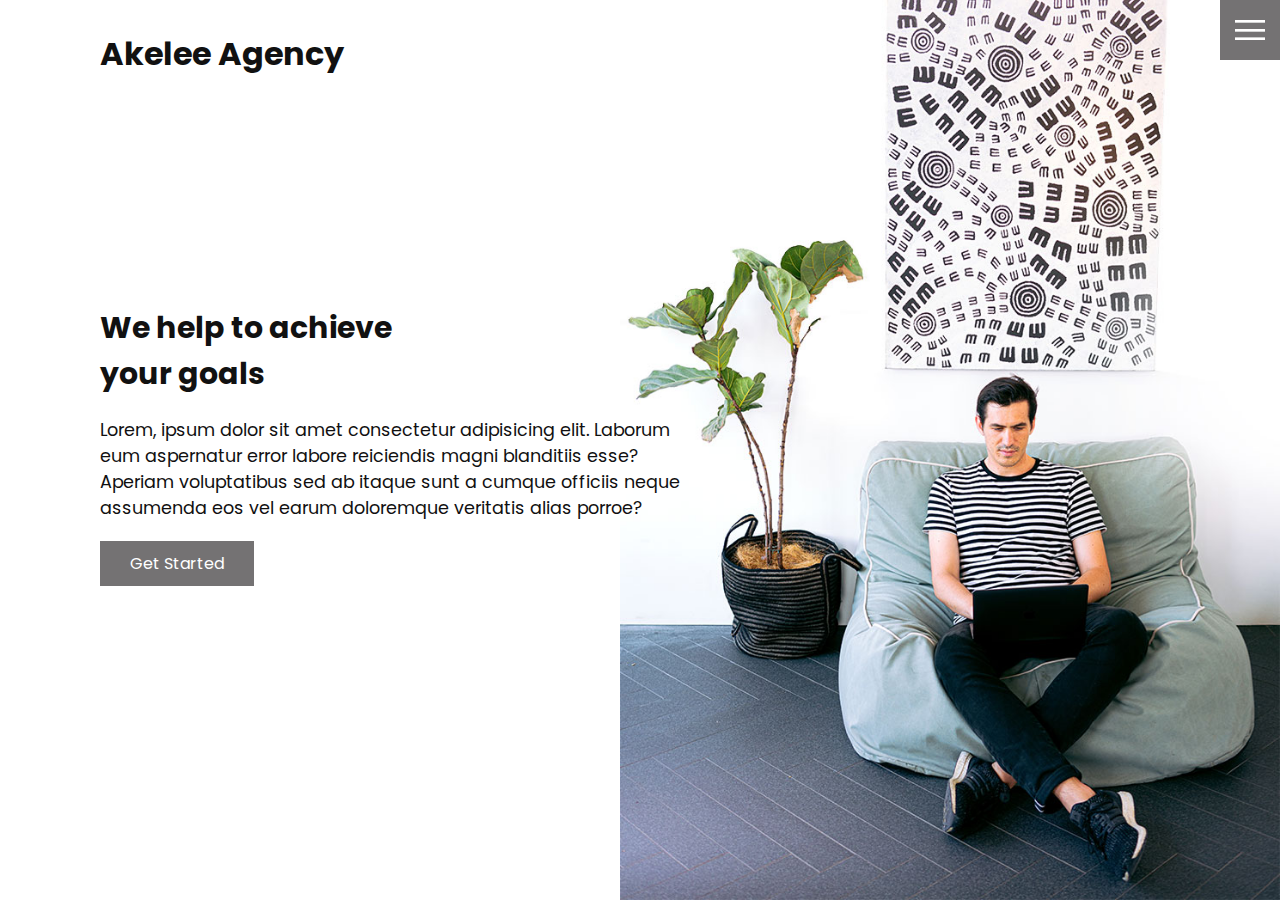
<file: index.html>
<!DOCTYPE html>
<html lang="en">
<head>
    <meta charset="UTF-8">
    <meta http-equiv="X-UA-Compatible" content="IE=edge">
    <meta name="viewport" content="width=device-width, initial-scale=1.0">

<link rel="stylesheet" href="css/style.css">

    <title>Akelee Agency | Welcome</title>
</head>
<body>
    <header>
        <div class="logo">Akelee Agency</div>
        <div class="toggle"></div>
        <div class="navigation">
        <ul>
            <li><a href="index.html">Home</a></li>
            <li><a href="services.html">Services</a></li>
            <li><a href="work.html">Work</a></li>
            <li><a href="contact.html">Contact</a></li>
        </ul>
        <div class="social-bar">
            <ul>
                <li>
                    <a href="http://facebook.com"></a>
                    <img src="./img/facebook.png" target="_blank" alt="">
                </li>
                <li>
                    <a href="http://twitter.com"></a>
                    <img src="./img/twitter.png" target="_blank" alt="">
                </li>
                <li>
                    <a href="http://instagram.com"></a>
                    <img src="./img/instagram.png" target="_blank" alt="">
                </li>
            </ul>
            <a href="mailto:you@email.com" class="email-icon">
                <img src="./img/email.png" alt="">
            </a></div>
        </div>
    </header>
    
    <section class="home">
        <img src="./img/home-img.jpg" class="home-img"alt="">
        <div class="home-content">
        <h1>We help to achieve <br>
        your goals</h1>
        <p>Lorem, ipsum dolor sit amet consectetur adipisicing elit. Laborum eum aspernatur error labore reiciendis magni blanditiis esse? Aperiam voluptatibus sed ab itaque sunt a cumque officiis neque assumenda eos vel earum doloremque veritatis alias porroe?</p>
        <a href="contact.html" class="btn">Get Started</a>
        </div>
    </section>
    <script src="JS/main.js"></script>
</body>
</html>
</file>
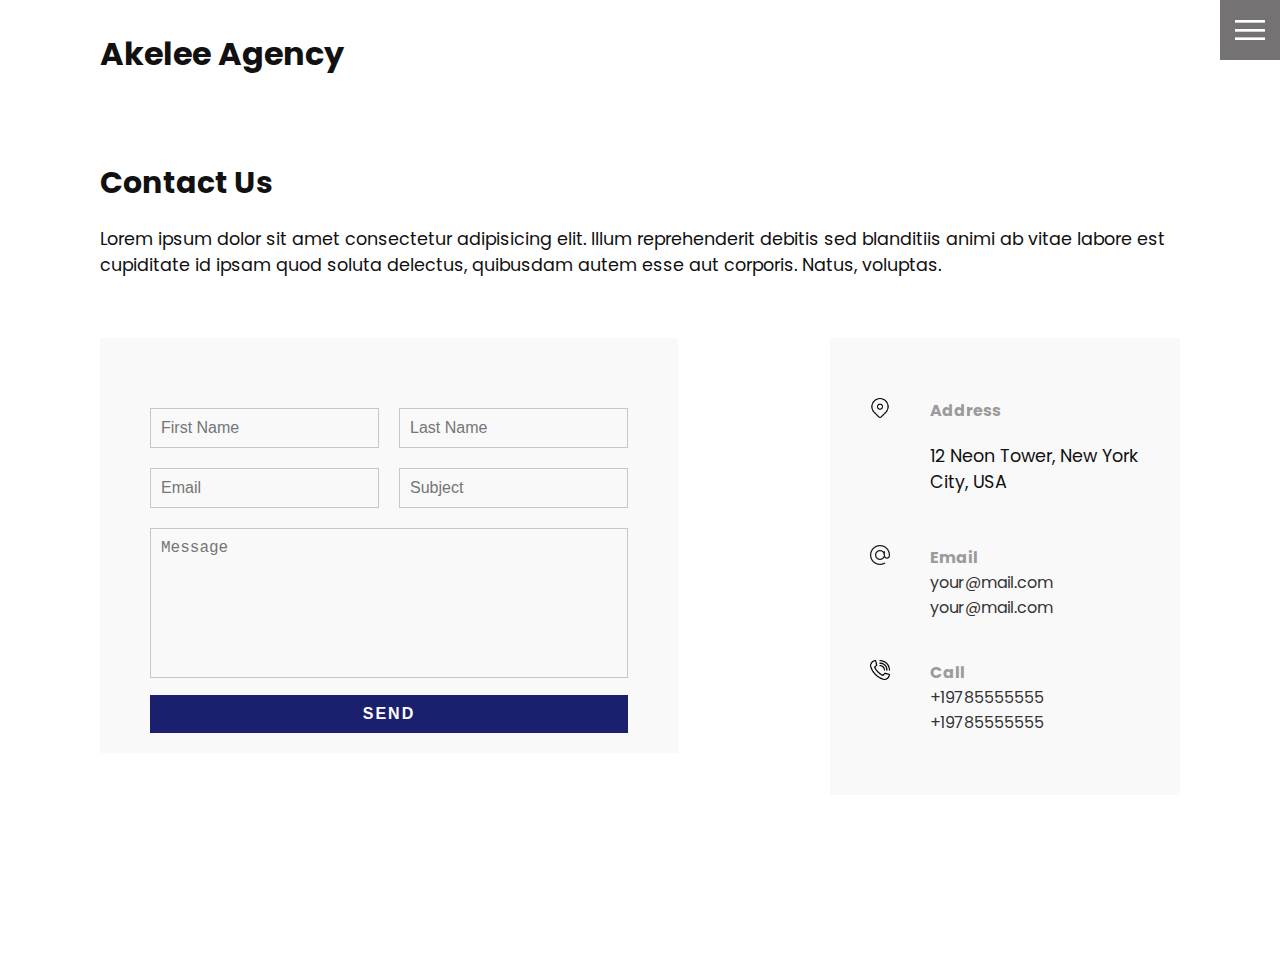
<file: contact.html>
<!DOCTYPE html>
<html lang="en">
<head>
    <meta charset="UTF-8">
    <meta http-equiv="X-UA-Compatible" content="IE=edge">
    <meta name="viewport" content="width=device-width, initial-scale=1.0">

<link rel="stylesheet" href="css/style.css">

    <title>Akelee Agency | Services</title>
</head>
<body>
    <header>
        <div class="logo">Akelee Agency</div>
        <div class="toggle"></div>
        <div class="navigation">
        <ul>
            <li><a href="index.html">Home</a></li>
            <li><a href="services.html">Services</a></li>
            <li><a href="work.html">Work</a></li>
            <li><a href="contact.html">Contact</a></li>
        </ul>
        <div class="social-bar">
            <ul>
                <li>
                    <a href="http://facebook.com">
                    <img src="./img/facebook.png" target="_blank" alt="">
                </li></a>
                <li>
                    <a href="http://twitter.com">
                    <img src="./img/twitter.png" target="_blank" alt="">
                </li></a>
                <li>
                    <a href="http://instagram.com">
                    <img src="./img/instagram.png" target="_blank" alt="">
                </li></a>
            </ul>
            <a href="mailto:you@email.com" class="email-icon">
                <img src="./img/email.png" alt="">
            </a></div>
        </div>
    </header>
    <section>
        <div class="title">
            <h1>Contact Us</h1>
            <p>Lorem ipsum dolor sit amet consectetur adipisicing elit. Illum reprehenderit debitis sed blanditiis animi ab vitae labore est cupiditate id ipsam quod soluta delectus, quibusdam autem esse aut corporis. Natus, voluptas.</p>
        </div>

        <div class="contact">
            <div class="contact-form">
                <form>
                    <div class="row">
                        <div class="input50">
                            <input type="text" placeholder="First Name">
                        </div>
                        <div class="input50">
                            <input type="text" placeholder="Last Name">
                        </div>
                        </div>
                    <div class="row">
                        <div class="input50">
                            <input type="text" placeholder="Email">
                        </div>
                        <div class="input50">
                            <input type="text" placeholder="Subject">
                        </div>
                                    </div>
                    <div class="row">
                        <div class="input100">
                            <textarea placeholder="Message"></textarea>
                        </div>
                    </div>
                    <div class="row">
                        <div class="input100">
                            <input type="submit" value="Send">
                        </div>
                        </div>
                </form>
                </div>
                <div class="contact-info">
                    <div class="info-box">
                        <img src="./img/address.png"  class="contact-icon"alt="">
                        <div class="details">
                            <h4>Address</h4>
                            <p>12 Neon Tower, New York City, USA</p>
                        </div>
                    </div>
                    <div class="info-box">
                        <img src="./img/email.png"  class="contact-icon"alt="">
                        <div class="details">
                            <h4>Email</h4>
                            <a href="mailto:your@email.com">your@mail.com</a> 
                            <a href="mailto:your@email.com">your@mail.com</a> 
                        </div>
                    </div>
                    <div class="info-box">
                        <img src="./img/call.png"  class="contact-icon"alt="">
                        <div class="details">
                            <h4>Call</h4>
                            <a href="tel:+19785555555">+19785555555</a>
                            <a href="tel:+19785554444">+19785555555</a>
                        </div>
                    </div>
                </div>
            </div>
        </div>

   </section>

     
    
    <script src="JS/main.js"></script>
</body>
</html>
</file>
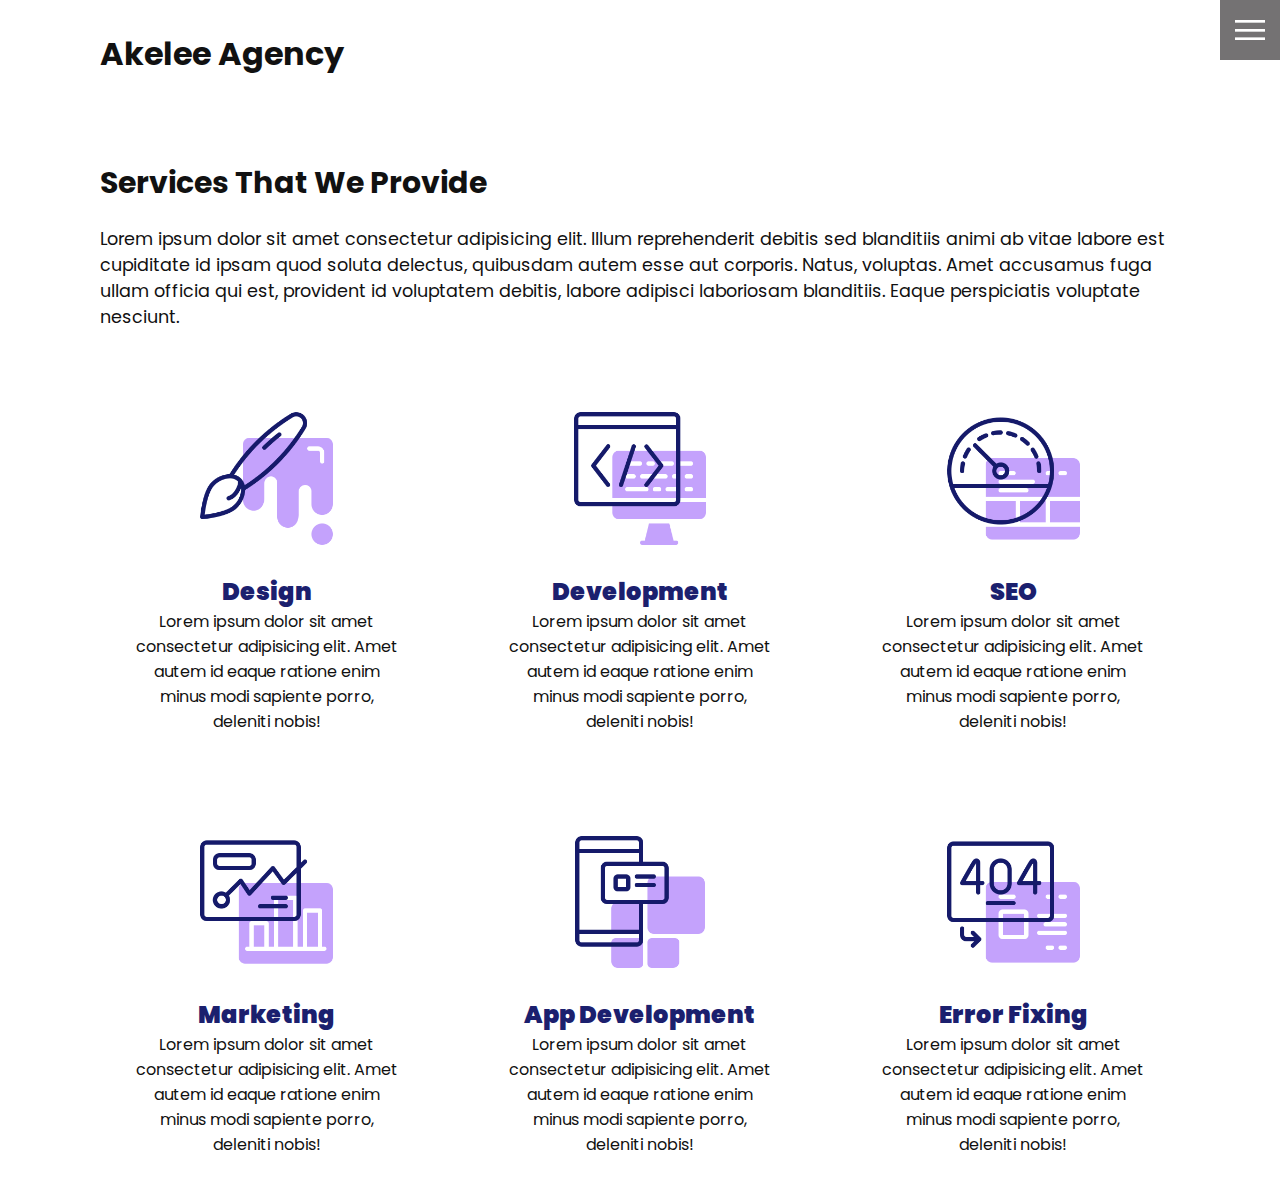
<file: services.html>
<!DOCTYPE html>
<html lang="en">
<head>
    <meta charset="UTF-8">
    <meta http-equiv="X-UA-Compatible" content="IE=edge">
    <meta name="viewport" content="width=device-width, initial-scale=1.0">

<link rel="stylesheet" href="css/style.css">

    <title>Akelee Agency | Services</title>
</head>
<body>
    <header>
        <div class="logo">Akelee Agency</div>
        <div class="toggle"></div>
        <div class="navigation">
        <ul>
            <li><a href="index.html">Home</a></li>
            <li><a href="services.html">Services</a></li>
            <li><a href="work.html">Work</a></li>
            <li><a href="contact.html">Contact</a></li>
        </ul>
        <div class="social-bar">
            <ul>
                <li>
                    <a href="http://www.facebook.com">
                    <img src="./img/facebook.png" target="_blank" alt=""></a>
                </li>
                <a>
                    <a href="http://www.twitter.com"></a>
                    <img src="./img/twitter.png" target="_blank" alt=""></a>
                </li>
                <li>
                    <a href="http://www.instagram.com">                    <img src="./img/instagram.png" target="_blank" alt=""></a>
                </li>
            </ul>
            <a href="mailto:you@email.com" class="email-icon">
                <img src="./img/email.png" alt="">
            </a></div>
        </div>
    </header>
    <section>
        <div class="title">
            <h1>Services That We Provide</h1>
            <p>Lorem ipsum dolor sit amet consectetur adipisicing elit. Illum reprehenderit debitis sed blanditiis animi ab vitae labore est cupiditate id ipsam quod soluta delectus, quibusdam autem esse aut corporis. Natus, voluptas. Amet accusamus fuga ullam officia qui est, provident id voluptatem debitis, labore adipisci laboriosam blanditiis. Eaque perspiciatis voluptate nesciunt.</p>
        </div>
        <div class="services">
            <div class="service">
                <div class="icon">
                    <img src="./img/001.png" alt="">
                </div>
                <h2>Design</h2>
                Lorem ipsum dolor sit amet consectetur adipisicing elit. Amet autem id eaque ratione enim minus modi sapiente porro, deleniti nobis!
            </div>
                 <div class="service">
                <div class="icon">
                    <img src="./img/002.png" alt="">
                </div>
                <h2>Development</h2>
                Lorem ipsum dolor sit amet consectetur adipisicing elit. Amet autem id eaque ratione enim minus modi sapiente porro, deleniti nobis!
            </div>
     
            <div class="service">
                <div class="icon">
                    <img src="./img/003.png" alt="">
                </div>
                <h2>SEO</h2>
                Lorem ipsum dolor sit amet consectetur adipisicing elit. Amet autem id eaque ratione enim minus modi sapiente porro, deleniti nobis!
            </div>
      
            <div class="service">
                <div class="icon">
                    <img src="./img/004.png" alt="">
                </div>
                <h2>Marketing</h2>
                Lorem ipsum dolor sit amet consectetur adipisicing elit. Amet autem id eaque ratione enim minus modi sapiente porro, deleniti nobis!
            </div>
        
            <div class="service">
                <div class="icon">
                    <img src="./img/005.png" alt="">
                </div>
                <h2>App Development</h2>
                Lorem ipsum dolor sit amet consectetur adipisicing elit. Amet autem id eaque ratione enim minus modi sapiente porro, deleniti nobis!
            </div>
       
            <div class="service">
                <div class="icon">
                    <img src="./img/006.png" alt="">
                </div>
                <h2>Error Fixing</h2>
                Lorem ipsum dolor sit amet consectetur adipisicing elit. Amet autem id eaque ratione enim minus modi sapiente porro, deleniti nobis!
            </div>
      
            </div>
    </section>
    
    <script src="JS/main.js"></script>
</body>
</html>
</file>
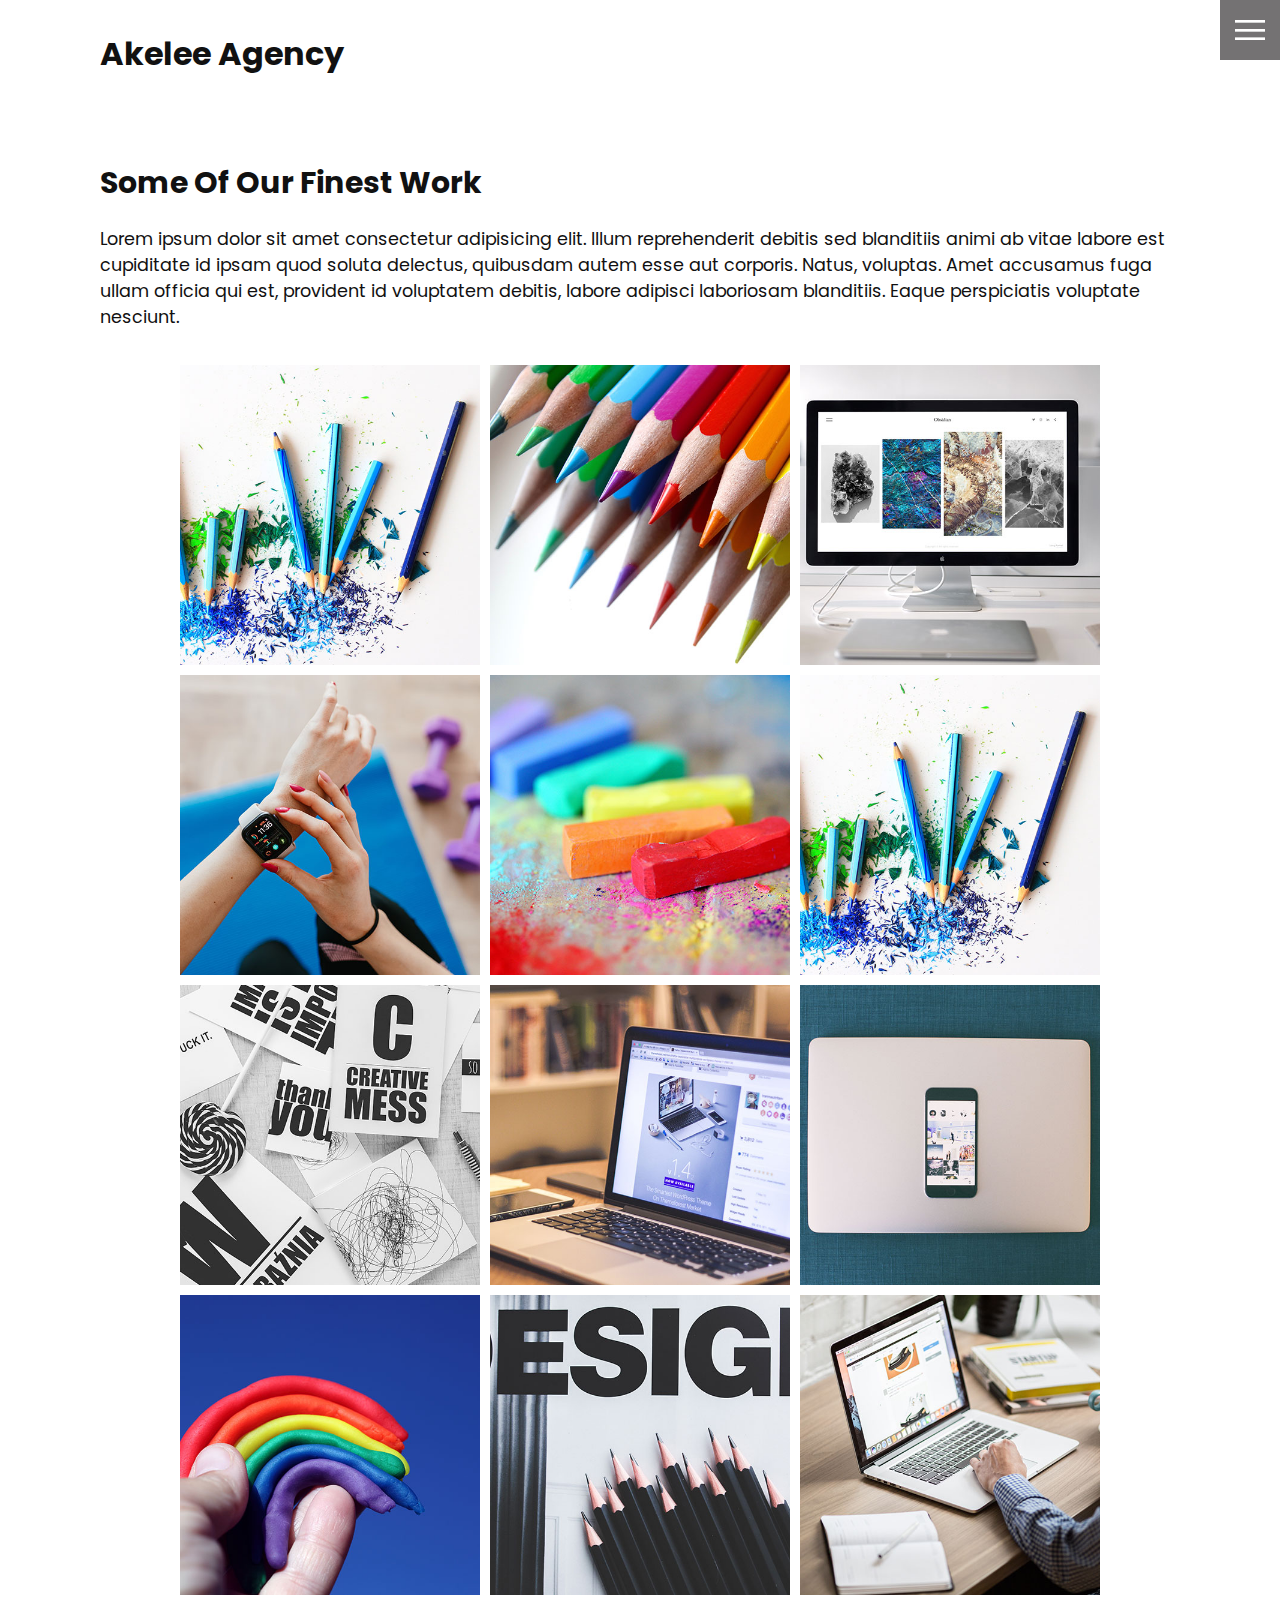
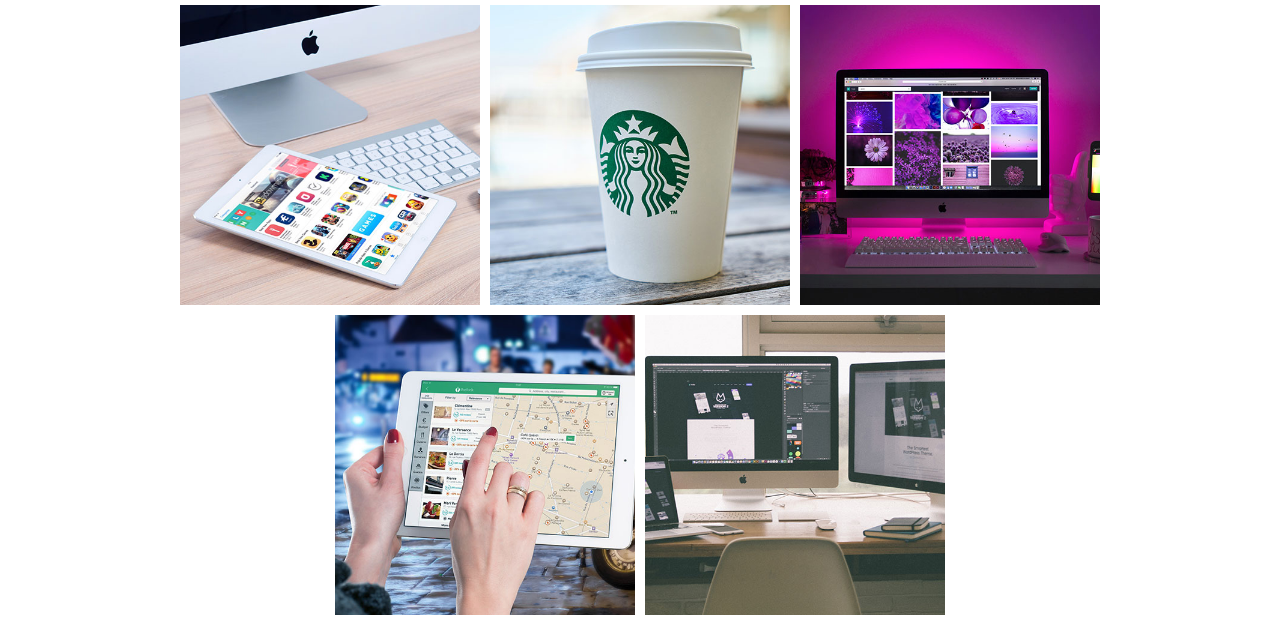
<file: work.html>
<!DOCTYPE html>
<html lang="en">
<head>
    <meta charset="UTF-8">
    <meta http-equiv="X-UA-Compatible" content="IE=edge">
    <meta name="viewport" content="width=device-width, initial-scale=1.0">

<link rel="stylesheet" href="css/style.css">

    <title>Akelee Agency | Services</title>
</head>
<body>
    <header>
        <div class="logo">Akelee Agency</div>
        <div class="toggle"></div>
        <div class="navigation">
        <ul>
            <li><a href="index.html">Home</a></li>
            <li><a href="services.html">Services</a></li>
            <li><a href="work.html">Work</a></li>
            <li><a href="contact.html">Contact</a></li>
        </ul>
        <div class="social-bar">
            <ul>
                <li>
                    <a href="http://facebook.com">
                    <img src="./img/facebook.png" target="_blank" alt="">
                </li></a>
                <li>
                    <a href="http://twitter.com">
                    <img src="./img/twitter.png" target="_blank" alt="">
                </li></a>
                <li>
                    <a href="http://instagram.com">
                    <img src="./img/instagram.png" target="_blank" alt="">
                </li></a>
            </ul>
            <a href="mailto:you@email.com" class="email-icon">
                <img src="./img/email.png" alt="">
            </a></div>
        </div>
    </header>
    <section>
        <div class="title">
            <h1>Some Of Our Finest Work</h1>
            <p>Lorem ipsum dolor sit amet consectetur adipisicing elit. Illum reprehenderit debitis sed blanditiis animi ab vitae labore est cupiditate id ipsam quod soluta delectus, quibusdam autem esse aut corporis. Natus, voluptas. Amet accusamus fuga ullam officia qui est, provident id voluptatem debitis, labore adipisci laboriosam blanditiis. Eaque perspiciatis voluptate nesciunt.</p>
        </div>

        <div class="portfolio">
            <div class="item">
                <img src="./img/portfolio-item1.jpg" alt="">
                <div class="action">
                    <a href="#">Launch</a>
                </div>
            </div>
            <div class="item">
                <img src="./img/portfolio-item2.jpg" alt="">
                <div class="action">
                    <a href="#">Launch</a>
                </div>
                </div>
            <div class="item">
                <img src="./img/portfolio-item3.jpg" alt="">
                <div class="action">
                    <a href="#">Launch</a>
                </div>
                </div>
            <div class="item">
                <img src="./img/portfolio-item4.jpg" alt="">
                <div class="action">
                    <a href="#">Launch</a>
                </div>
                </div>
            <div class="item">
                <img src="./img/portfolio-item5.jpg" alt="">
                <div class="action">
                    <a href="#">Launch</a>
                </div>
                </div>
            <div class="item">
                <img src="./img/portfolio-item1.jpg" alt="">
                <div class="action">
                    <a href="#">Launch</a>
                </div>
                </div>
            <div class="item">
                <img src="./img/portfolio-item6.jpg" alt="">
                <div class="action">
                    <a href="#">Launch</a>
                </div>
                </div>
            <div class="item">
                <img src="./img/portfolio-item7.jpg" alt="">
                <div class="action">
                    <a href="#">Launch</a>
                </div>
                </div>
            <div class="item">
                <img src="./img/portfolio-item8.jpg" alt="">
                <div class="action">
                    <a href="#">Launch</a>
                </div>
                </div>
            <div class="item">
                <img src="./img/portfolio-item9.jpg" alt="">
                <div class="action">
                    <a href="#">Launch</a>
                </div>
                </div>
            <div class="item">
                <img src="./img/portfolio-item10.jpg" alt="">
                <div class="action">
                    <a href="#">Launch</a>
                </div>
                </div>
            <div class="item">
                <img src="./img/portfolio-item11.jpg" alt="">
                <div class="action">
                    <a href="#">Launch</a>
                </div>
                </div>
            <div class="item">
                <img src="./img/portfolio-item12.jpg" alt="">
                <div class="action">
                    <a href="#">Launch</a>
                </div>
                </div>
            <div class="item">
                <img src="./img/portfolio-item13.jpg" alt="">
                <div class="action">
                    <a href="#">Launch</a>
                </div>
                </div>
            <div class="item">
                <img src="./img/portfolio-item14.jpg" alt="">
                <div class="action">
                    <a href="#">Launch</a>
                </div>
                </div>
            <div class="item">
                <img src="./img/portfolio-item15.jpg" alt="">
                <div class="action">
                    <a href="#">Launch</a>
                </div>
                </div>
            <div class="item">
                <img src="./img/portfolio-item16.jpg" alt="">
                <div class="action">
                    <a href="#">Launch</a>
                </div>
                </div>
            </div>

            
        </div>
     </section>

     
    
    <script src="JS/main.js"></script>
</body>
</html>
</file>
<file: css/style.css>
@import url('https://fonts.googleapis.com/css2?family=Poppins:wght@100;200&display=swap');

:root {
    --primary-color:#747273;
    --secondary-color: #9c9a9b;

}

/*Base styles*/
* {
    margin: 0; 
    padding:0;
    box-sizing: border-box;/*so padding doesn't affect width of elements*/
}

html, body {/*if font-size is set here, subsequent rem units will be multiplied by that number*/
      font-family:'Poppins', sans-serif;
      color:#111;

}

h1 {
    font-size: 30px;
    font-weight: 700;
}

p {
    margin: 20px 0 10px 0; /*last 0 unnecessary as R/L are both 0*/
    font-size: 1.1rem;
}

a {
    text-decoration: none;
    color:#333;

}

.logo {
    position:absolute; /*take it out of reg flow to assign values*/
    top:30px;
    left:100px;
    font-size: 2rem;
    font-weight:bolder;
    z-index: 20;
}

/*Toggle*/
.toggle {
    position: fixed; /*stays in same spot no matter if scroll or not*/
    top:0;
    right: 0;
    width: 60px;
    height: 60px;
    z-index: 20;
    background: var(--primary-color) url(../img/menu.png);
    background-size: 30px;
    background-repeat: no-repeat;
    background-position: center;
    cursor: pointer;

}

.toggle.active {
    background: var(--primary-color) url(../img/close.png);
    background-size: 25px;
    background-repeat: no-repeat;
    background-position: center;
}


/*Navigation*/
.navigation {
    position: fixed;
    top:0;
    left:100%; /*when inactive, it's pushed 100% to the left*/
    width: 100%; /*to cover whole screen when active*/
    height: 100%;
    background-color: #fff;
    z-index: 15;
    display: flex;
    justify-content: center;
    align-items: center; /*moves vertically to center*/
  
}

.navigation.active {
    left:0;
}

.navigation ul {
    position:relative;
}

.navigation ul li {
    position: relative;
    list-style: none;
    text-align:center;
}

.navigation ul li a{

    font-size: 2.2rem;
    color: #111;
    text-decoration: none;
    font-weight: 300;
}
.navigation ul li a:hover{
    color:var(--secondary-color);
}

.navigation .social-bar {
    position:absolute;
    top:0;
    left:0;
    width:60px;
    height: 100%;
    display: flex;
    justify-content: center;
    align-items: center;
    

}

.navigation .social-bar img{
    display: inline-block;
    transform: scale(0.5);
}

.navigation .email-icon {
    position: absolute;
    bottom:20px;
    transform: scale(0.5);

}

/*Home Page*/
.home-img {
    position: absolute; /*to move it to right*/
    bottom:0;
    right:0;
    height:110%;/*img height cahnges according to browser height*/
}

.home-content {
    position:relative;
    z-index: 10;
    max-width: 600px; /*so it doesn't go too far over home-img*/
}

section {
    display: flex;
    flex-direction: column;
    height:100vh; /*to align text in middle vertically*/
    align-items: center;
    padding:100px;
    margin-top: 60px;

}

section.home {
    flex-direction: row;
    margin-top: 0;
  }

/*Button*/
.btn {
    display: inline-block;
    cursor: pointer;
    background: var(--primary-color) ;
    color:#fff;
    text-decoration: none;
    padding: 10px 30px;
    margin: 10px 0;/*wont work as links are displayed as inline, which we cant add margins to. So, change display to inline-block*/
    border: none;
}

.btn:hover {
    transform: scale(0.98);
    background: var(--secondary-color);

}

/*Services Page*/

.services {
    margin-top: 40px;
    display: grid;
    grid-template-columns: repeat(3, 1fr);
    gap: 40px;
    text-align: center;
}

.services .service {
    padding:30px;
}

.services .service:hover{
    box-shadow: 0 10px 30px rgba(0,0,0,0.1);
}

.services .icon img {
    width: 50%;
}

.services .service h2 {
    font-size: 24px;
    font-weight: 900;
    margin-top: 20px;
    color: #1b206e;
}

.services .service .email-icon img {
    max-width: 100px;
}

/*Work Page*/

.portfolio {
    display: flex;
    flex-wrap: wrap; /*wrap imgs if they go outside container*/
    margin-top: 20px;
    justify-content: center;
}

.portfolio .item {
    width: 300px;
    height: 300px;
    position: relative;
    margin: 5px;
}

.portfolio .item img {
    width:100%; /*takes up fill width of container*/
    height: 100%;
}

.portfolio .item .action {
    position:absolute;
    top:0;
    left:0;
    width:100%;/*stretch across whole item*/
    height: 100%;
    background: rgba(0,0,0,0.8);
    display: flex;
    justify-content: center;
    align-items: center;
    opacity: 0;
    transition: 0.5s;

}

.portfolio .item .action a{
    display: inline-block;
    color: #fff;
    border: 1px solid #fff;
    padding:5px 15px;
}

.portfolio .item:hover .action {
    opacity:1;
}

/*Contact*/

.contact {
    position: relative;
    width: 100%;
    margin-top: 50px;
    display: flex;
    justify-content: space-between;
    align-items: flex-start;
}


.contact-form {
    position:relative;
    background: #f9f9f9;
    width: calc(100%-400px);
    padding:60px 40px 20px;
}

.contact-form form {
    width: 100%;
    
}

.contact-form .row {
    width: 100%;
    display:flex;
}

.contact-form .input50 {
    width:50%;
    margin:0 10px;
}

.contact-form .input100 {
    width:100%;
    margin:0 10px;
}

.contact-form .row input,
.contact-form .row textarea {
    position: relative;
    border: 1px solid rgba(0,0,0,0.2);
    color: #111;
    background:transparent;
    width: 100%;
    padding: 10px;
    outline:none;
    font-size: 16px;
    font-weight: 300;
    margin:10px 0;
    resize: none;
    

}

.contact-form .row textarea {
    height: 150px;
}

.contact-form .row input[type='submit'] {
    background-color: #1b206e;
    color:#fff;
    margin: 0;
    text-transform:uppercase;
    letter-spacing:2px;
    font-weight: 600;
    border: 0;
    cursor: pointer;
}

.contact-info {
    width: 350px;
    background: #f9f9f9;
    padding:60px 40px 20px;
}

.contact-info .info-box {
    display: flex;
    align-items: flex-start;
    margin-bottom: 40px;
}

.contact-info .info-box .contact-icon {
    width: 20px;
    margin-right: 40px;
}

.contact-info .info-box .details h4{
    color:var(--secondary-color);
}

@media(max-width:1068px) {
    .home-img {
        display:none;
    }

    .logo {
        top:10px;
        left:40px;
        font-size: 1.5rem;
         }

         .section {
             padding:100px 40px;
         }

     .navigation ul li a{
         font-size: 2rem;
     } 

     .services {
            margin-top: 40px;
            display: grid;
            grid-template-columns: repeat(2,1fr);
        }

      .contact {
          flex-direction: column;
      }  

      .contact-form {
          width: 100%;
          padding:30px 30px 20px;
      }

      .contact-form .row {
          flex-direction: column;
                }
       .contact-form .input50,
       .contact-form .input100 {
           width:100%;
           margin: 0;

       }     

       .contact-info {
           width: 100%;
           margin-top: 20px;
           padding: 30px 30px 20px;

       }

    }

    @media(max-width:768px) {
        .services {
            margin-top: 40px;
            display: grid;
            grid-template-columns: 1fr;
        }
        .services .service {
            box-shadow: 0 10px 30px rgba(0,0,0,0.1);
        }
    }
</file>
